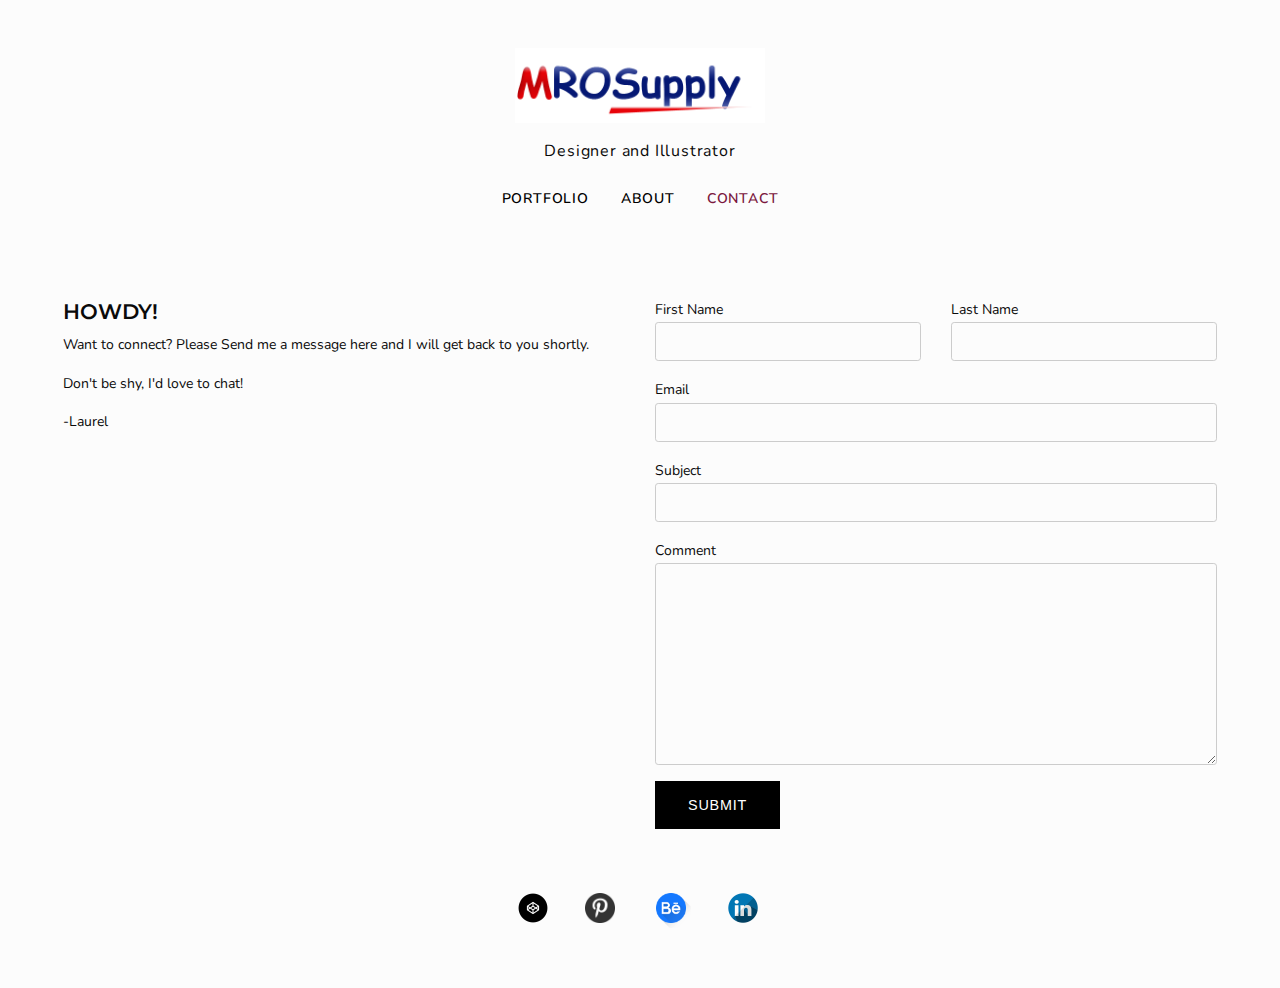
<file: contact.html>
<!doctype html>
<html class="no-js" lang="en" dir="ltr">
  <head>
    <meta charset="utf-8">
    <meta http-equiv="x-ua-compatible" content="ie=edge">
    <meta name="viewport" content="width=device-width, initial-scale=1.0">
    <title>Foundation for Sites</title>
    <link href="https://fonts.googleapis.com/css?family=Montserrat|Nunito" rel="stylesheet">
    <link rel="stylesheet" href="css/foundation.css">
    <link rel="stylesheet" href="css/app.css">
  </head>
  <body>
    <!--header Nav -->
    <div class="row">
      <div class="column">
        <div class="header-nav">
          <img src="img/logo.png" alt="" width="250">

          <p class="header-nav-subtitle">Designer and Illustrator</p>
          <div class="menu-centered">
            <ul class="menu">
              <li><a href="index.html" class="header-nav-link">Portfolio</a></li>
              <li><a href="about.html" class="header-nav-link">About</a></li>
              <li><a href="contact.html" class="header-nav-link is-active">Contact</a></li>
            </ul>
          </div>
        </div>
      </div>
    </div>
<!-- contend -->
<div class="content">
  <div class="row">
    <div class="small-12 medium-6 column">
      <h1>HOWDY!</h1>
      <p>Want to connect? Please Send me a message here and I will get back to you shortly.</p>

  <p>Don't be shy, I'd love to chat! </p>

  <p>-Laurel</p>
    </div>
    <div class="small-12 medium-6 column">
      <form>
        <div class="row">
          <div class="medium-6 column">
            <label for="first-name">First Name</label>
            <input type="text" id="first-name" class="contact-form-field">
          </div>

          <div class="medium-6 column">
            <label for="last-name">Last Name</label>
            <input type="text" id="last-name" class="contact-form-field">
          </div>
        </div>
          <div class="row column">
            <label for="email">Email</label>
            <input type="text" id="email" class="contact-form-field">
          </div>
        <div class="row column">
            <label for="subject">Subject</label>
            <input type="text" id="subject" class="contact-form-field">
          </div>
        <div class="row column">
            <label for="comment">Comment</label>
            <textarea name="comment" id="comment" cols="30" rows="10" class="contact-form-field"></textarea>

        </div>
        <input type="submit" value="Submit" class="button contact-submit">
      </form>
    </div>
  </div>
</div>












</div><!-- footer -->
<div class="row">
  <div class="menu-centered">
    <ul class="menu">
      <li><a href="#"><img src="img/1495247446_social-32.png" width="32" alt=""></a></li>
      <li><a href="#"><img src="img/1495247493_online_social_media_pinterest.png" width="30" alt=""></a></li>
      <li><a href="#"><img src="img/1495247540_behance.png" width=40 alt=""></a></li>
      <li><a href="#"><img src="img/1495247586_Linkin-01.png" width="32" alt=""></a></li>
    </ul>
  </div>
  <div class="column"></div>
</div>

    <script src="js/vendor/jquery.js"></script>
    <script src="js/vendor/what-input.js"></script>
    <script src="js/vendor/foundation.js"></script>
    <script src="js/app.js"></script>
  </body>
</html>
</file>
<file: css/app.css>
body   {
background: #FCFCFC;
font-family: proxima-nova,'Nunito', sans-serif;
margin: 3rem;
font-size: 14px;
}
h1   {
font-size: 1.3rem;
font-family: 'Montserrat', Helvetica, Roboto, Arial, sans-serif;
font-weight: 600;
}
  .header-nav   {
  text-align: center;
  margin-bottom: 3rem;
}
  .header-nav img {
  margin-bottom: 1rem;}

  .header-nav-subtitle {
font-size: 1rem;
letter-spacing: .05rem;
}

  .header-nav-link  {
text-transform: uppercase;
font-weight:600;
color: #000;
letter-spacing: .05rem;
  }
  .header-nav-link:hover   {
    color: rgba(144,29,29,.6);
  }

.is-active {
  color: #7b183e;
}
.content {
  margin: 2rem 0rem;
}
.about-pic  {
  margin: 1rem 0rem;
}
.contact-form-field {
  border-radius: .2rem;
  box-shadow: none;
  background-color: #fcfcfc;
  border-color: #ccc;
}
.contact-form-field:focus  {
  background-color: white;
  border-color: #ccc;
  box-shadow: none;
}
.contact-submit  {
  padding: 1rem 2rem;
  background-color: black;
  text-transform: uppercase;
  letter-spacing: .05rem
}
.contact-submit:hover  {
  opacity: .8;
  background-color: black;
}
</file>
